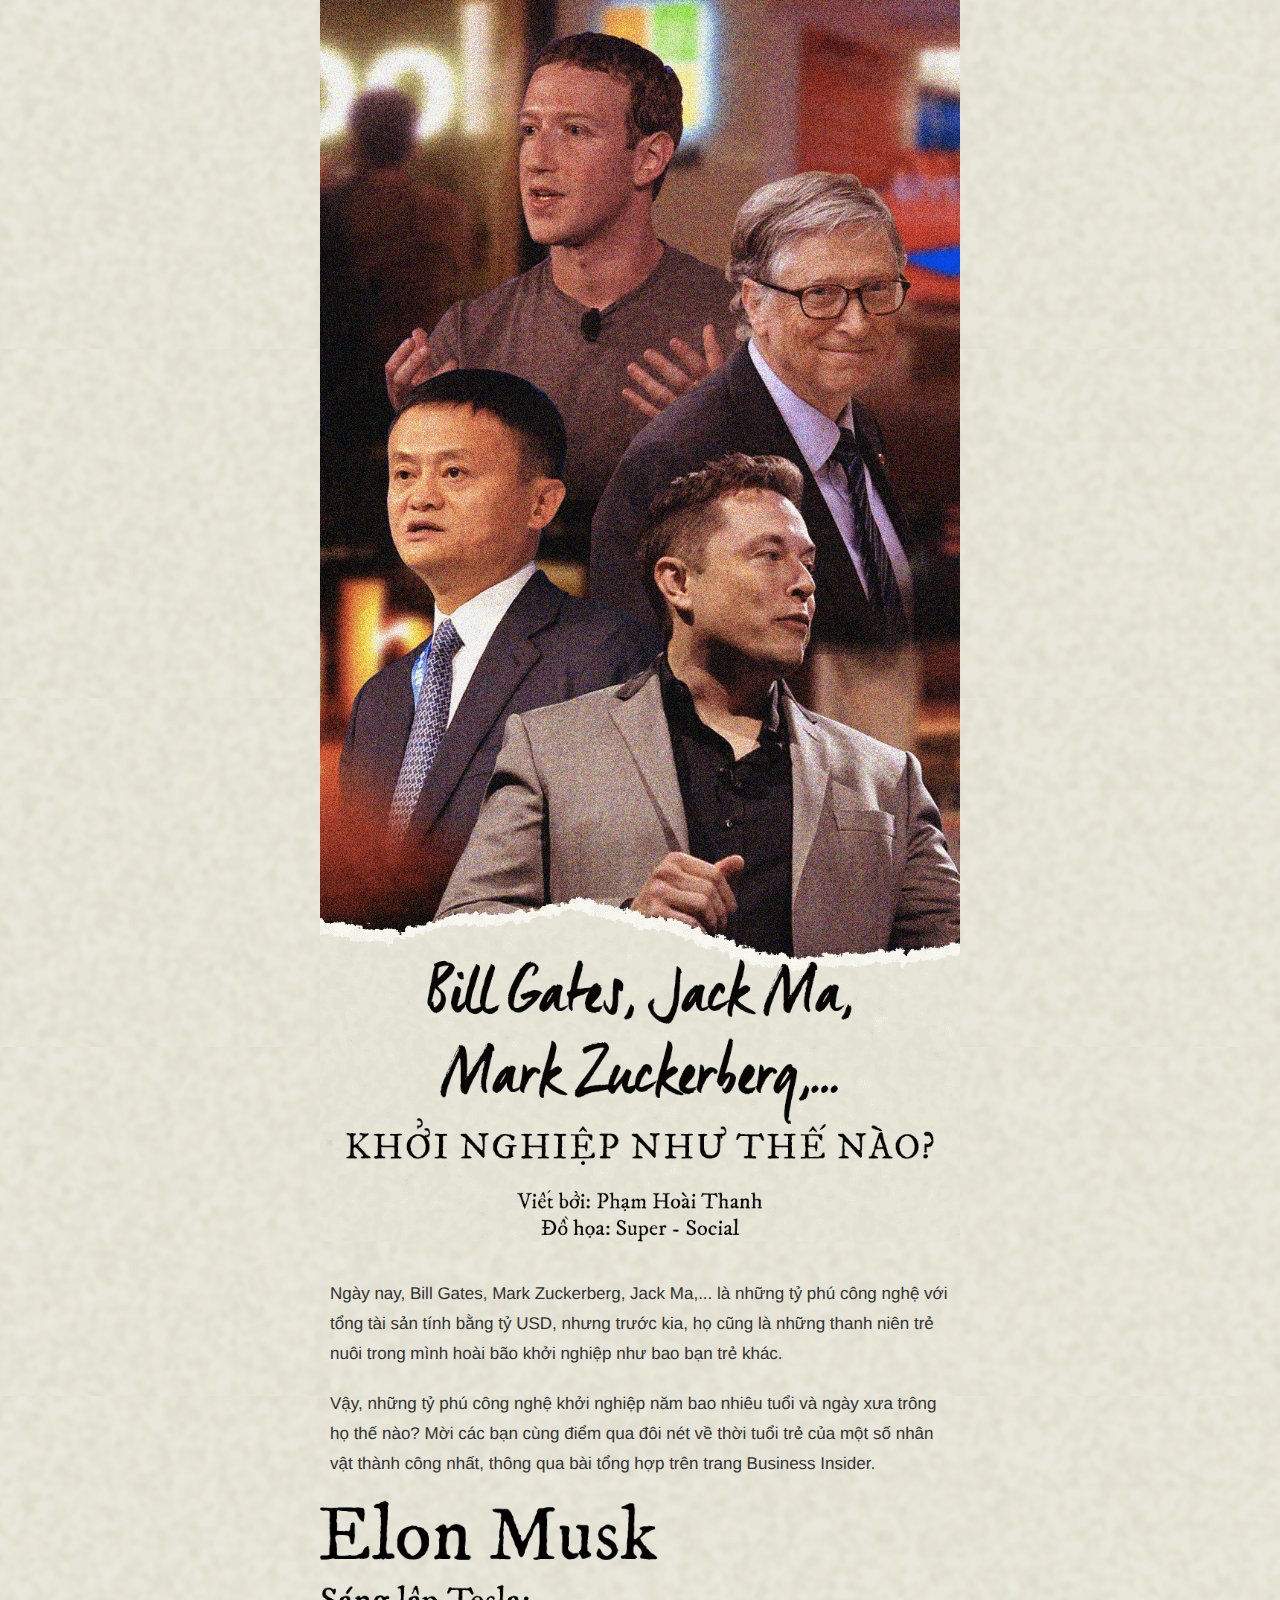
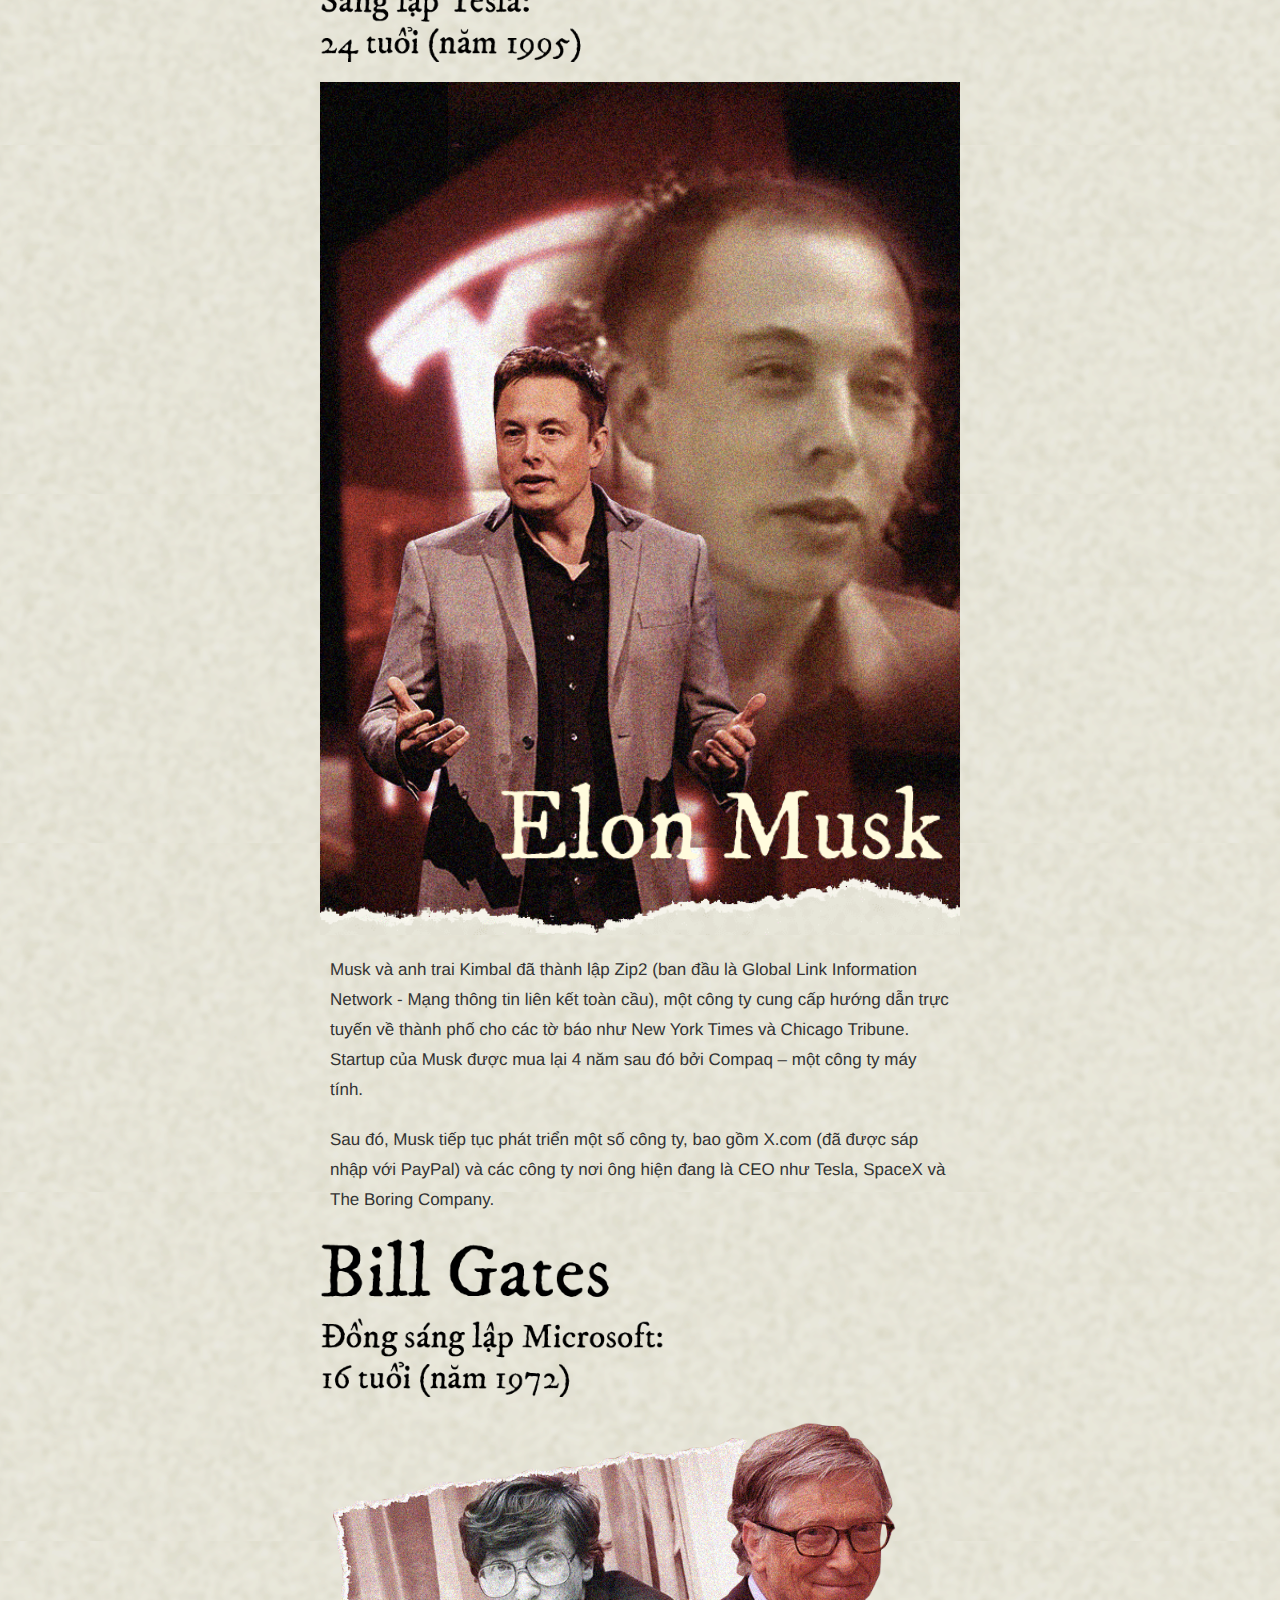
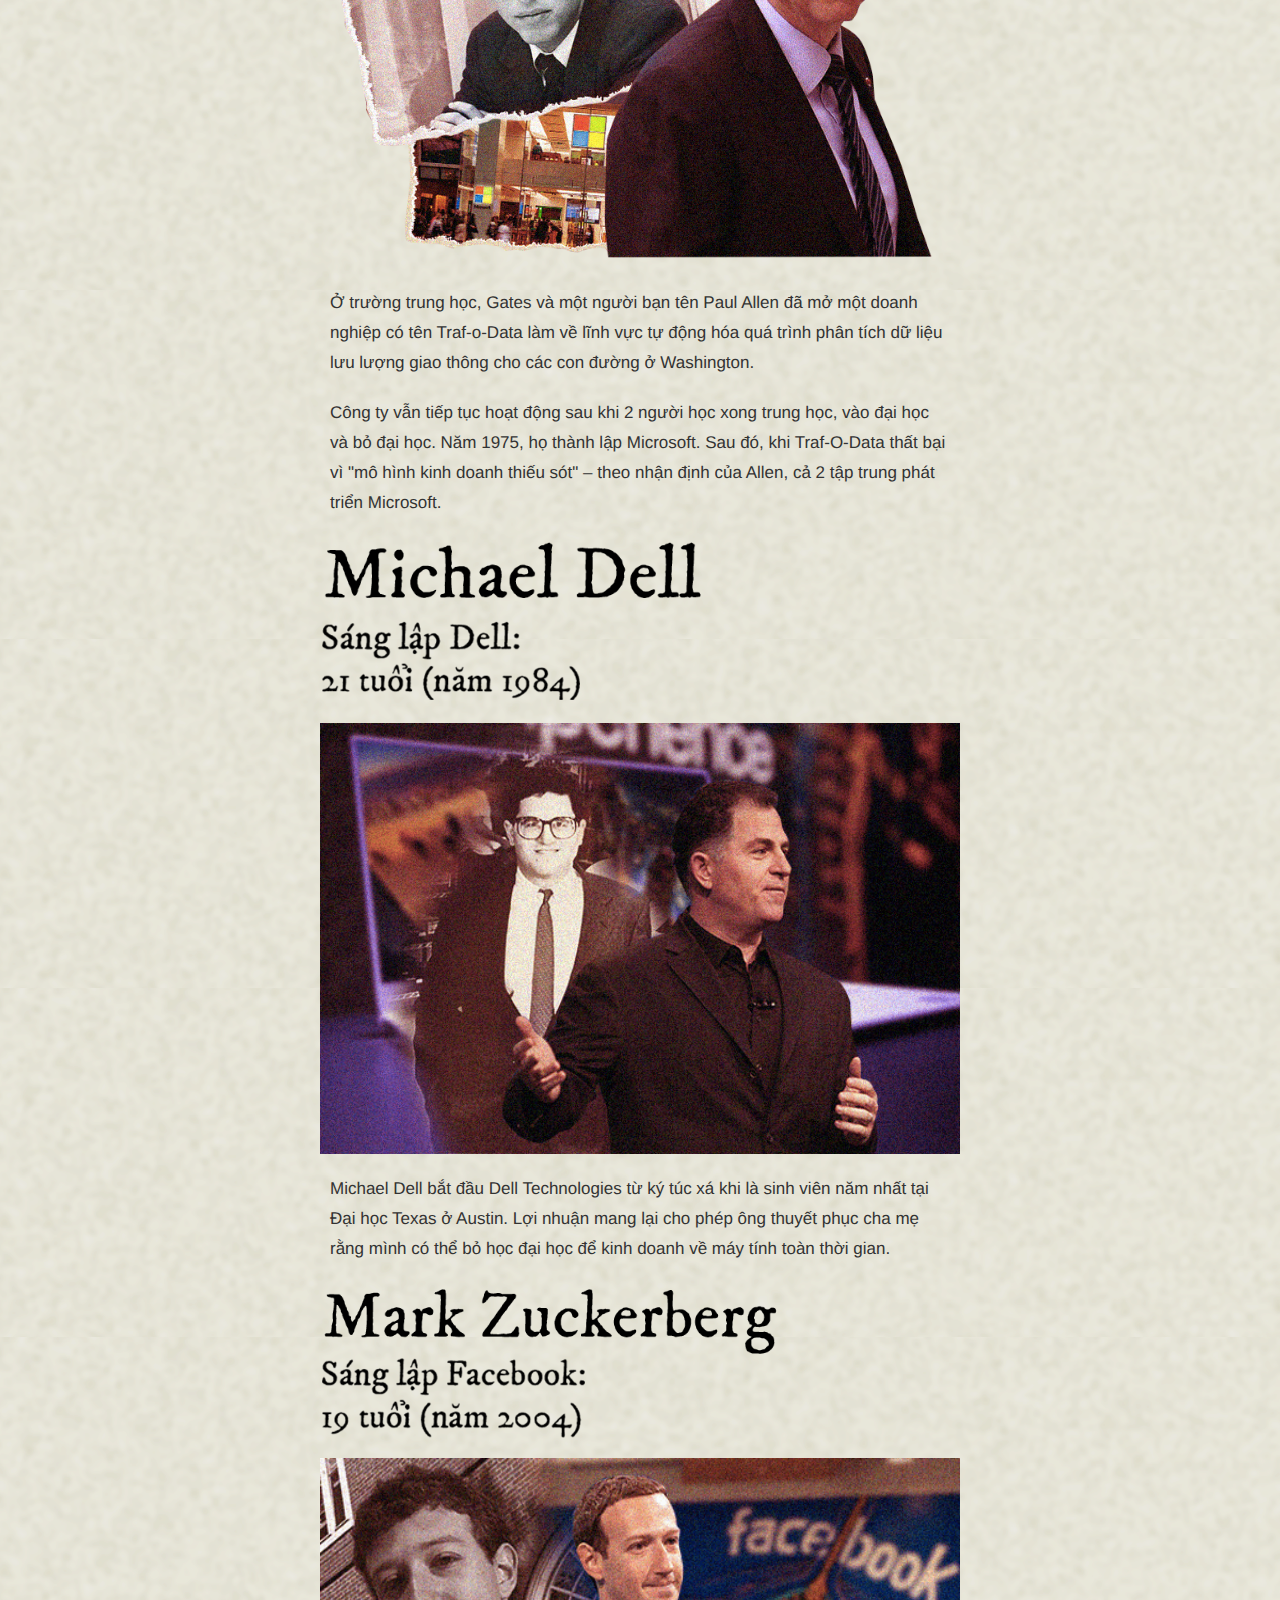
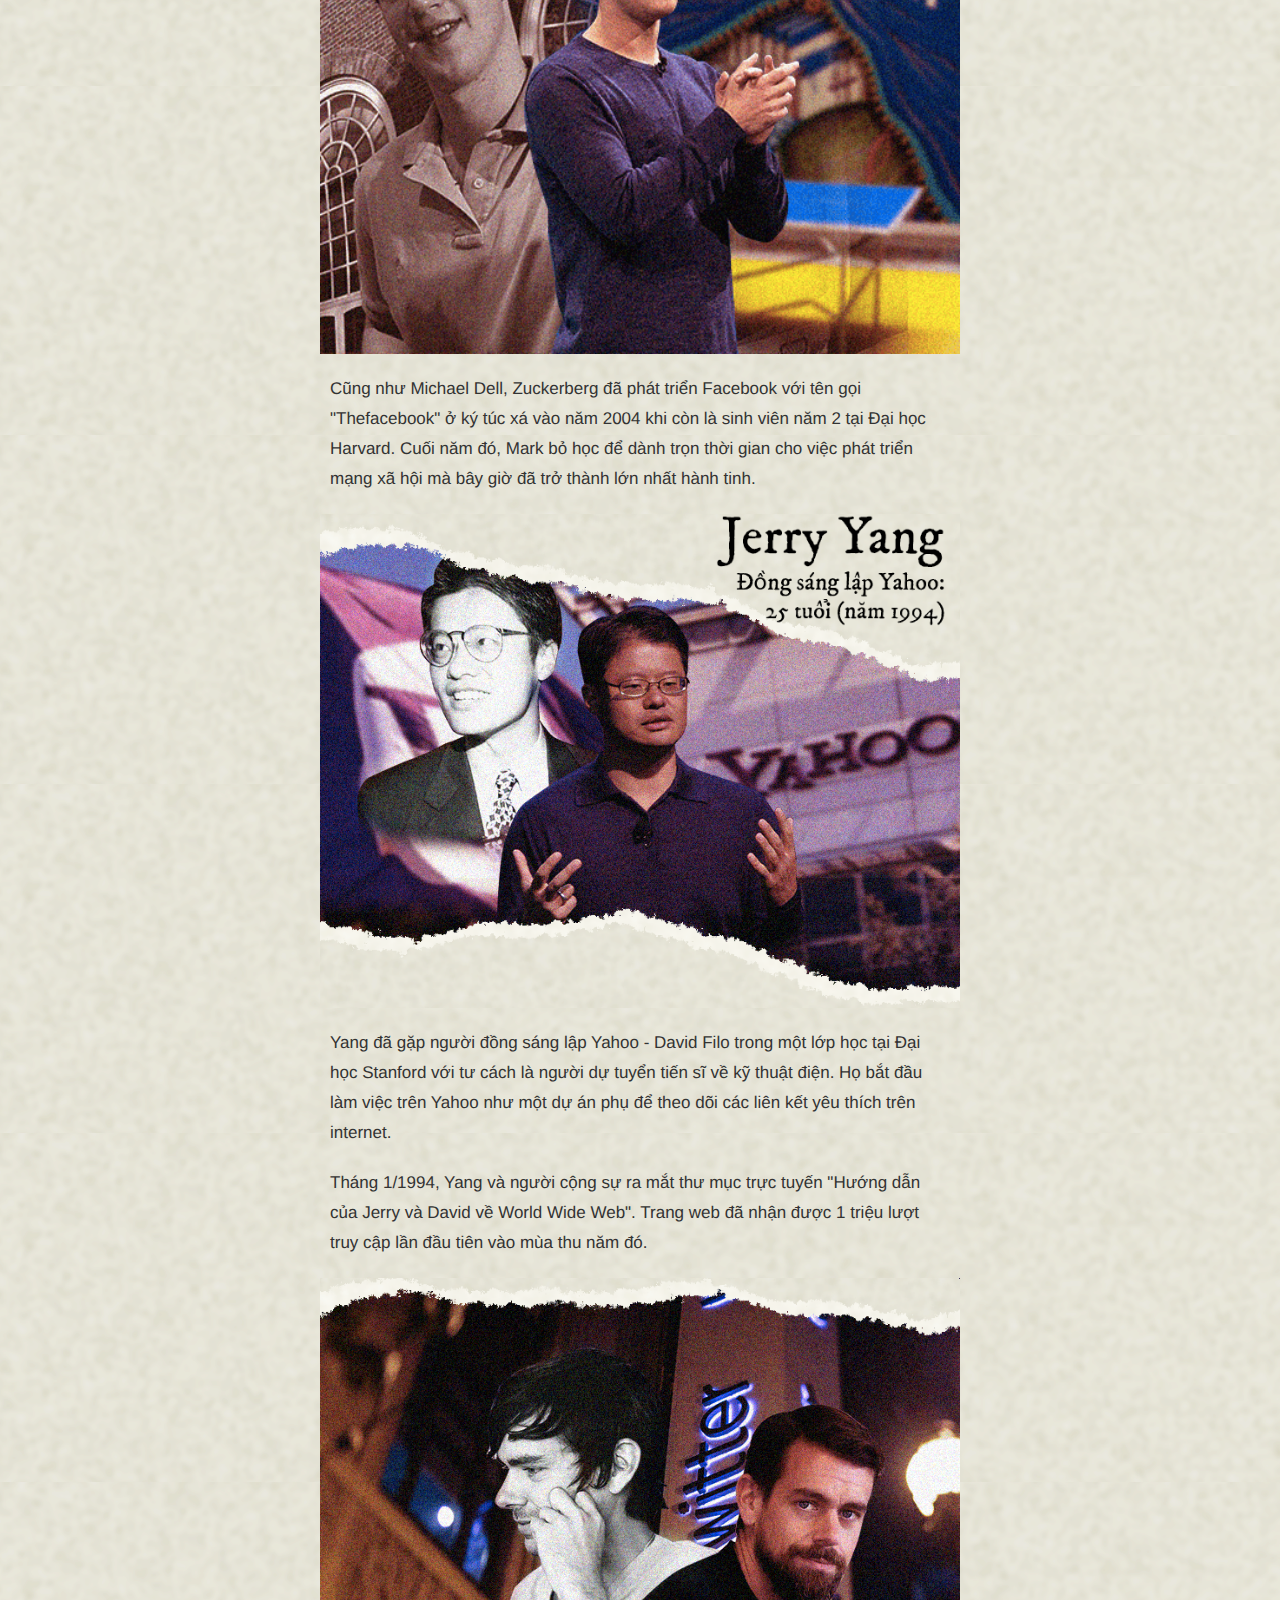
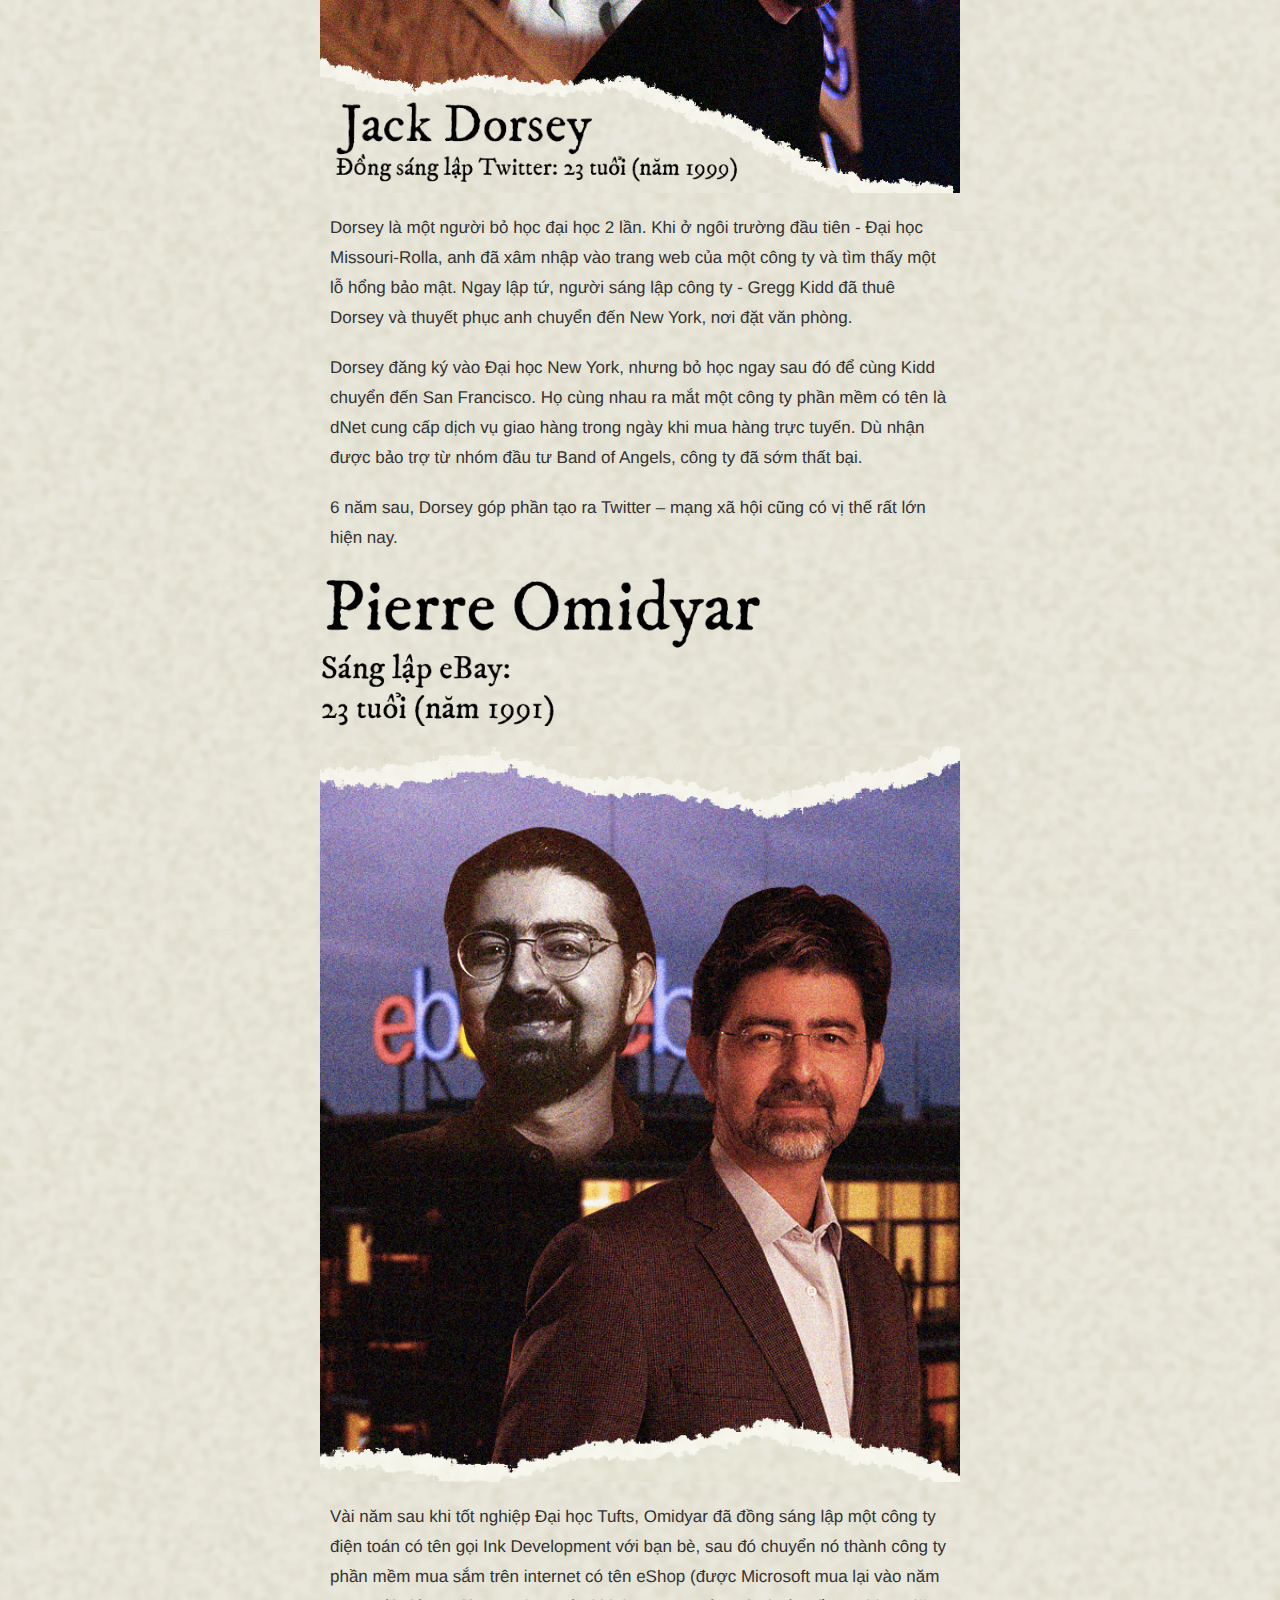
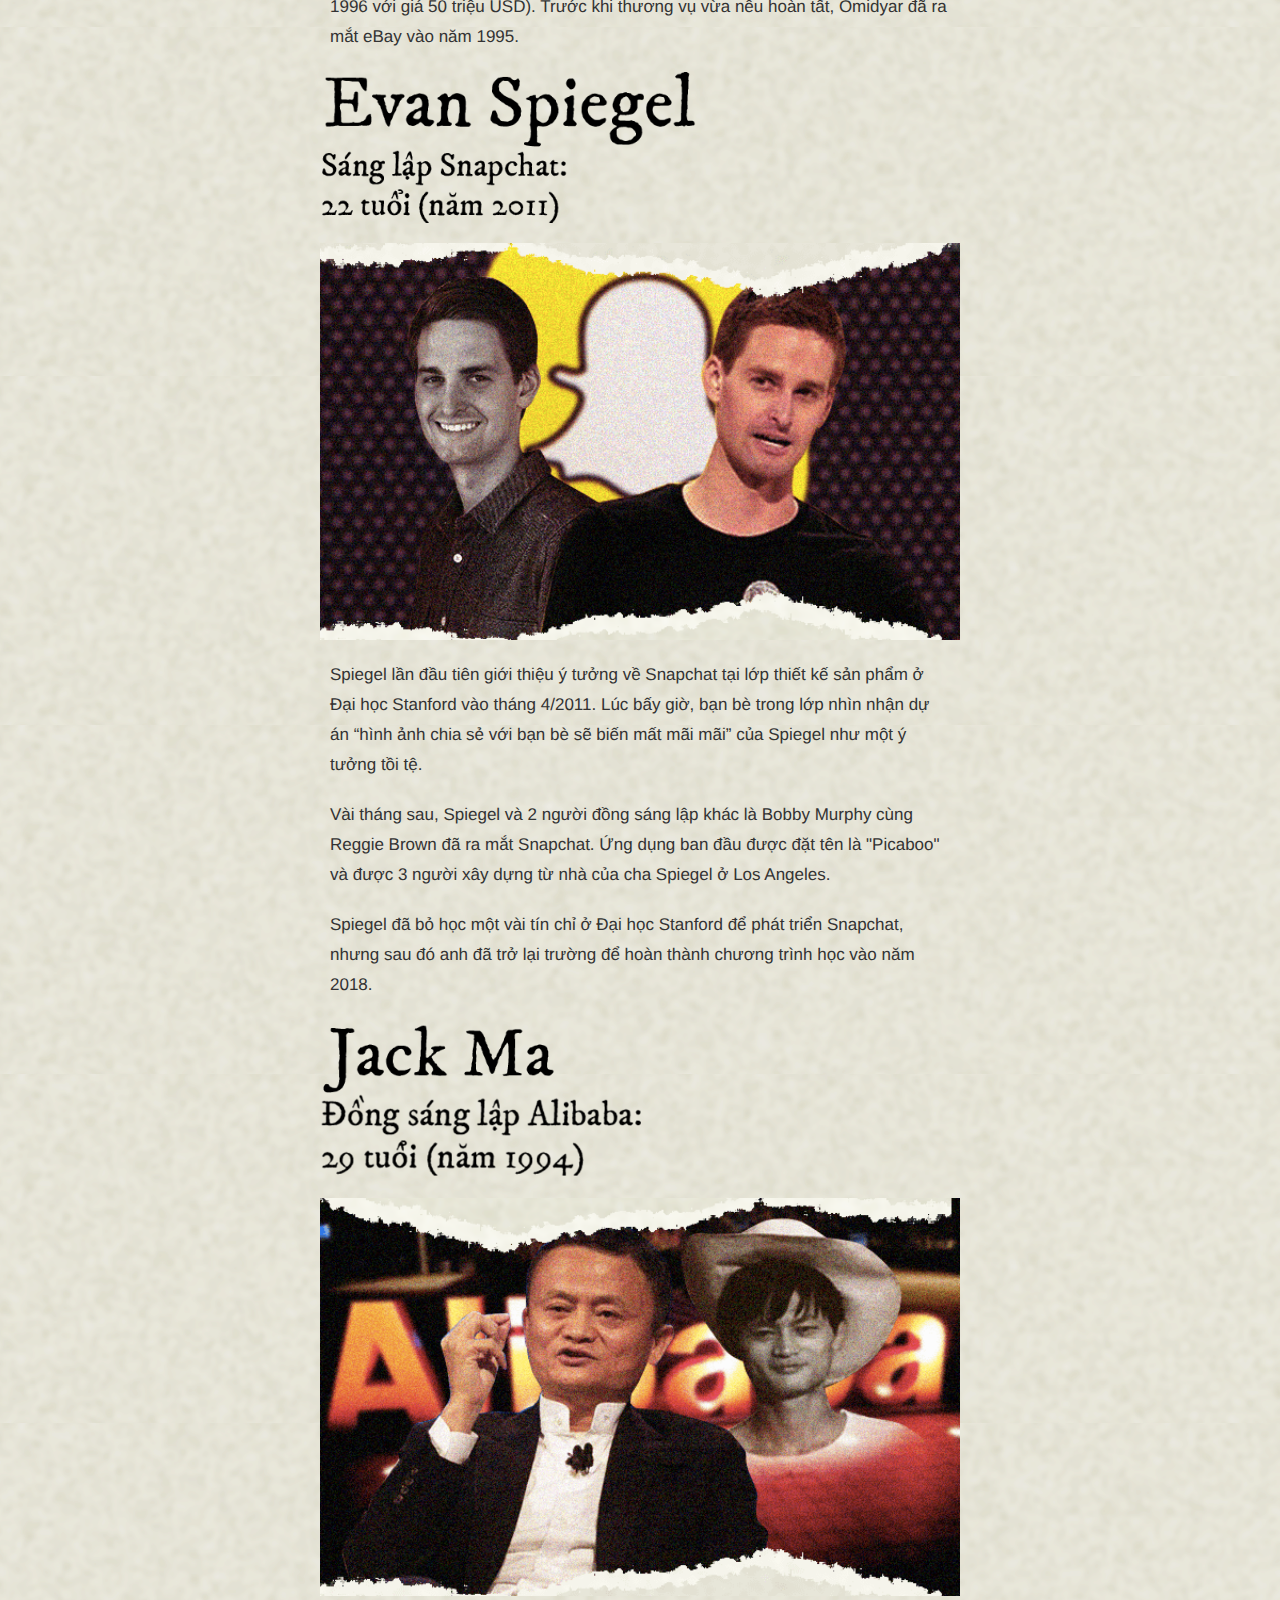
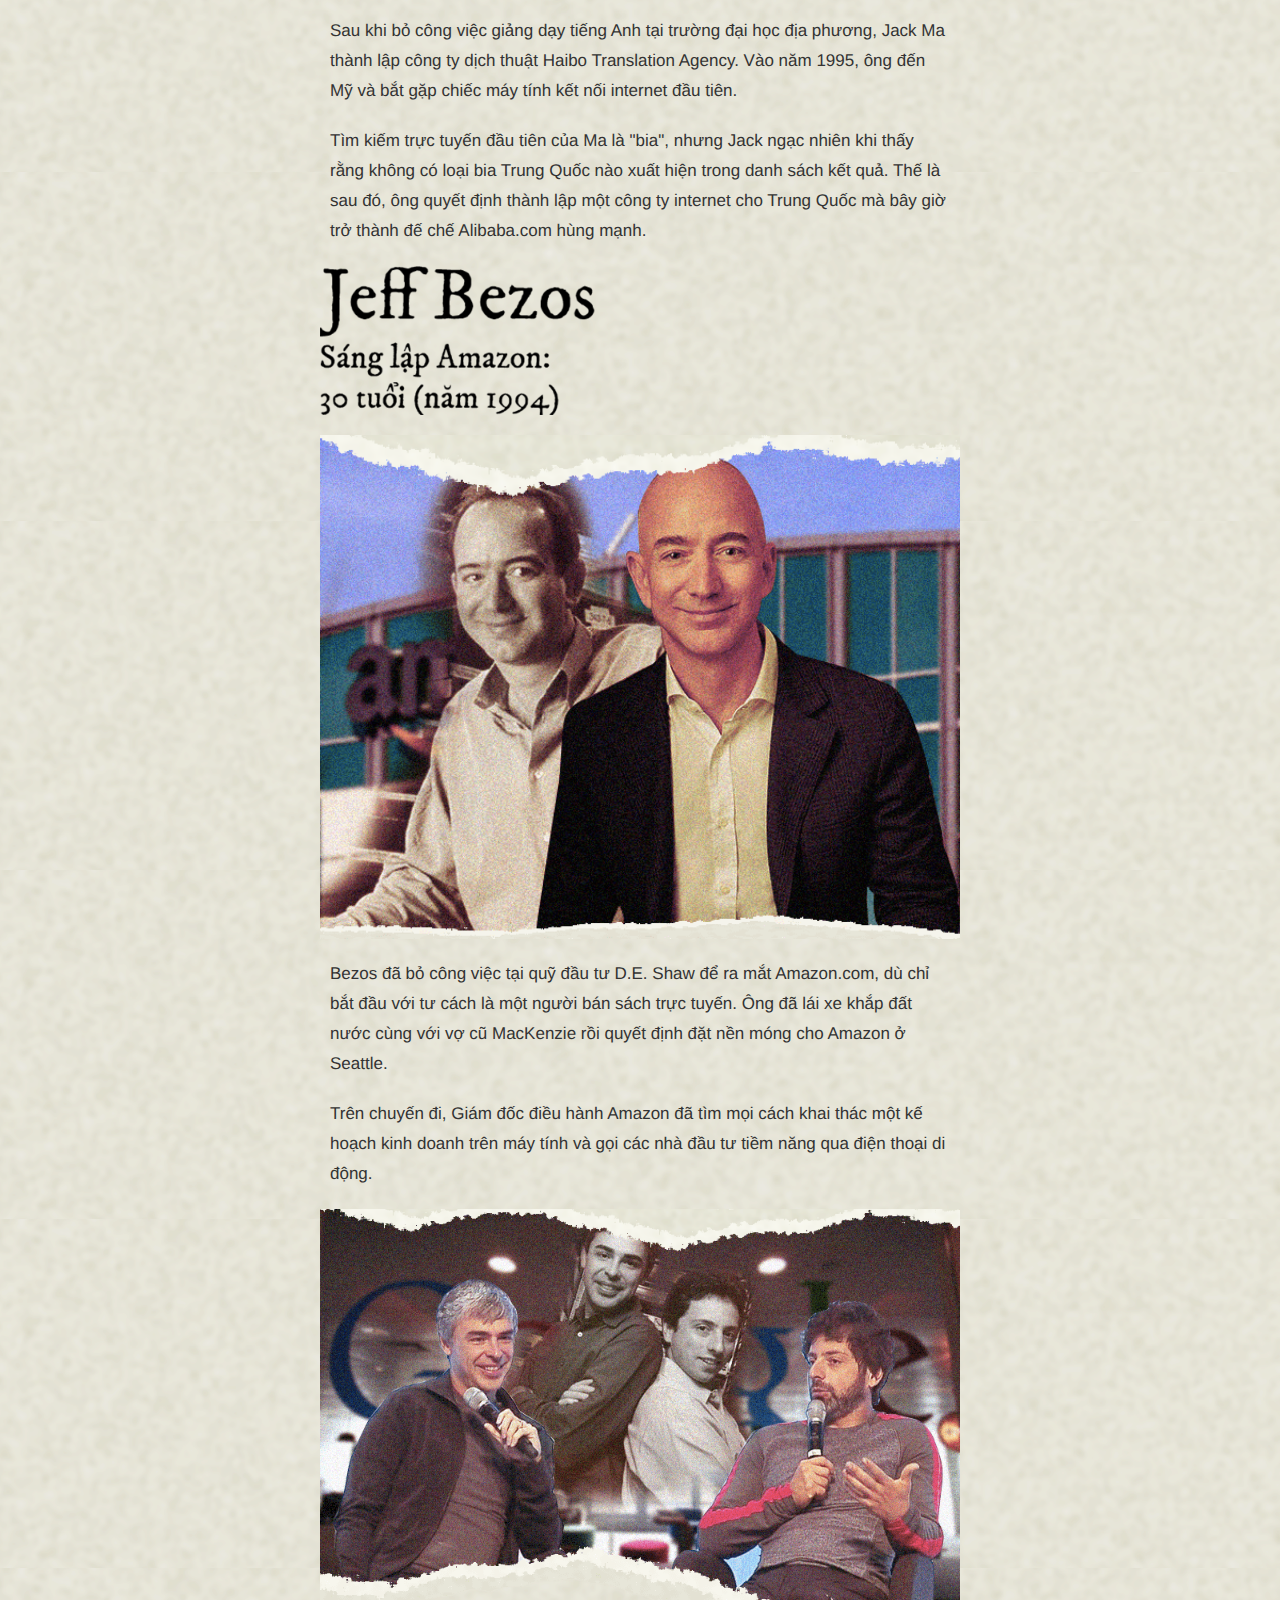
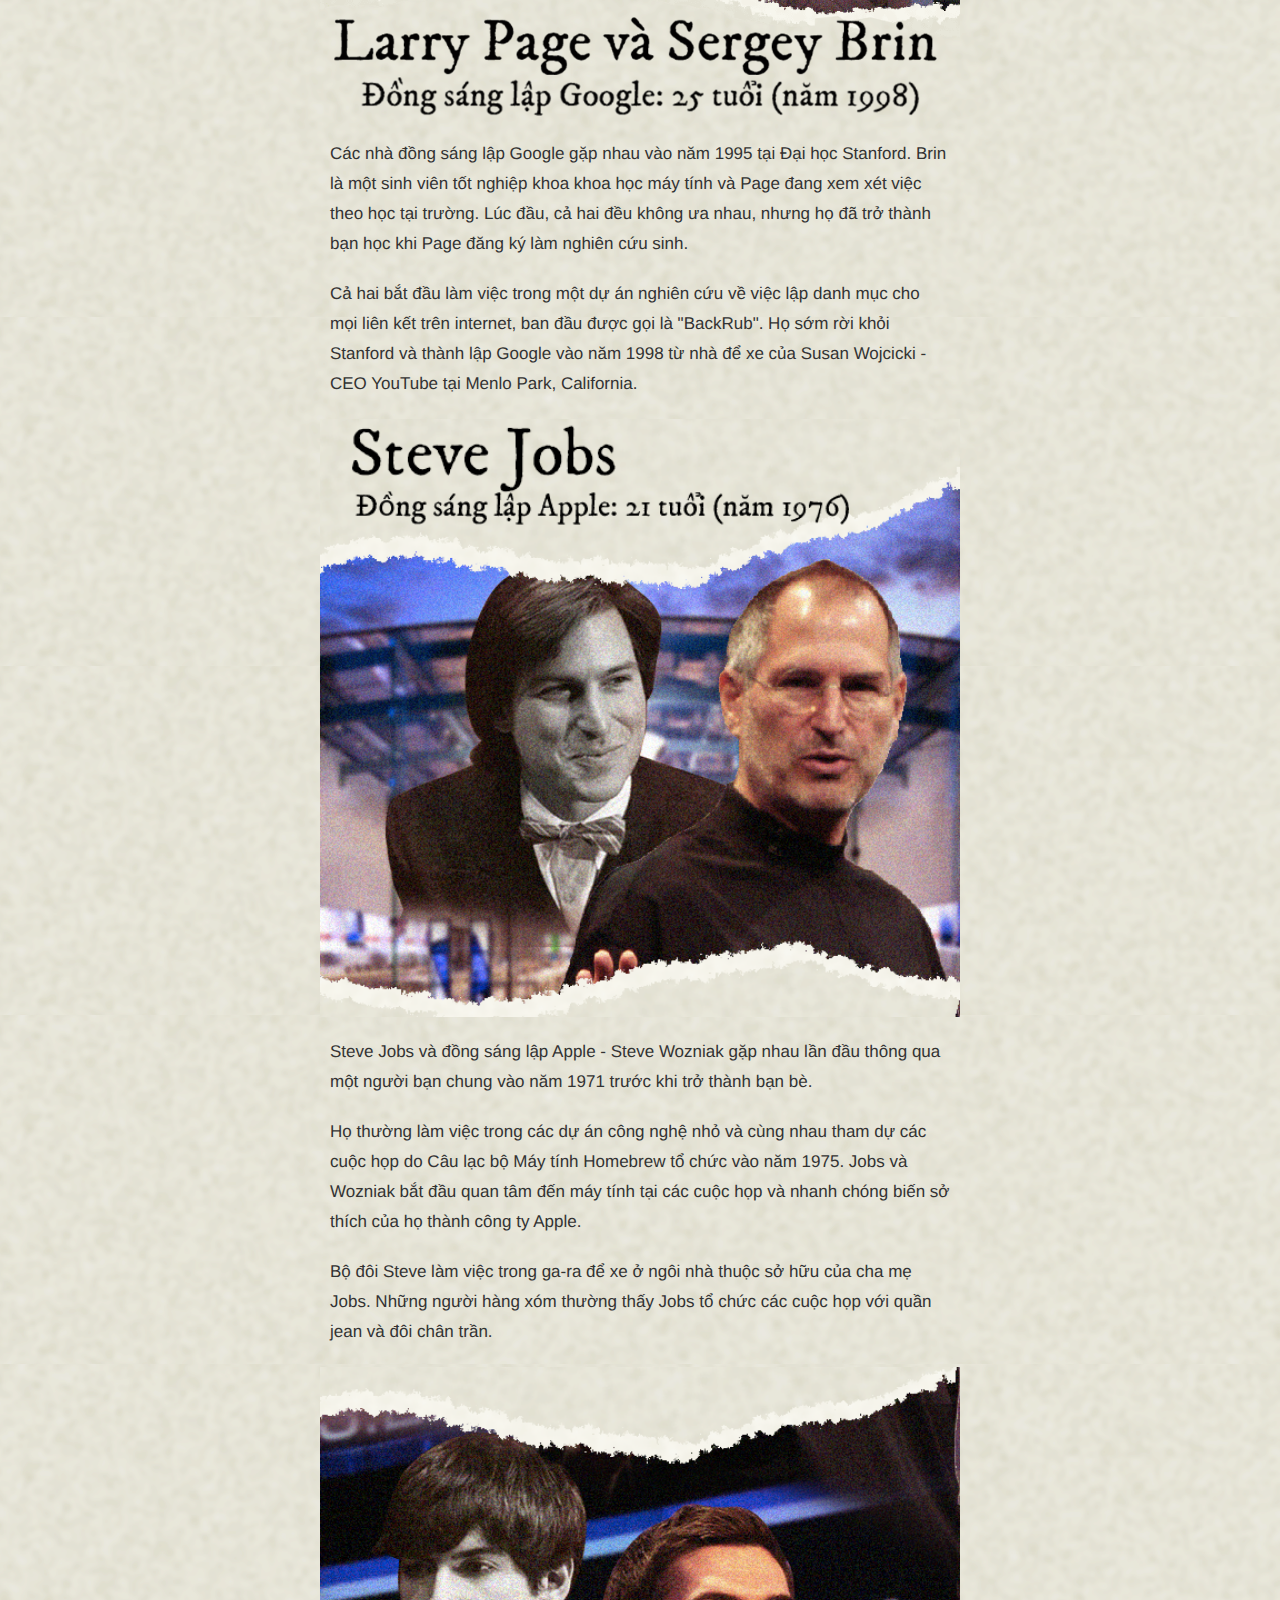
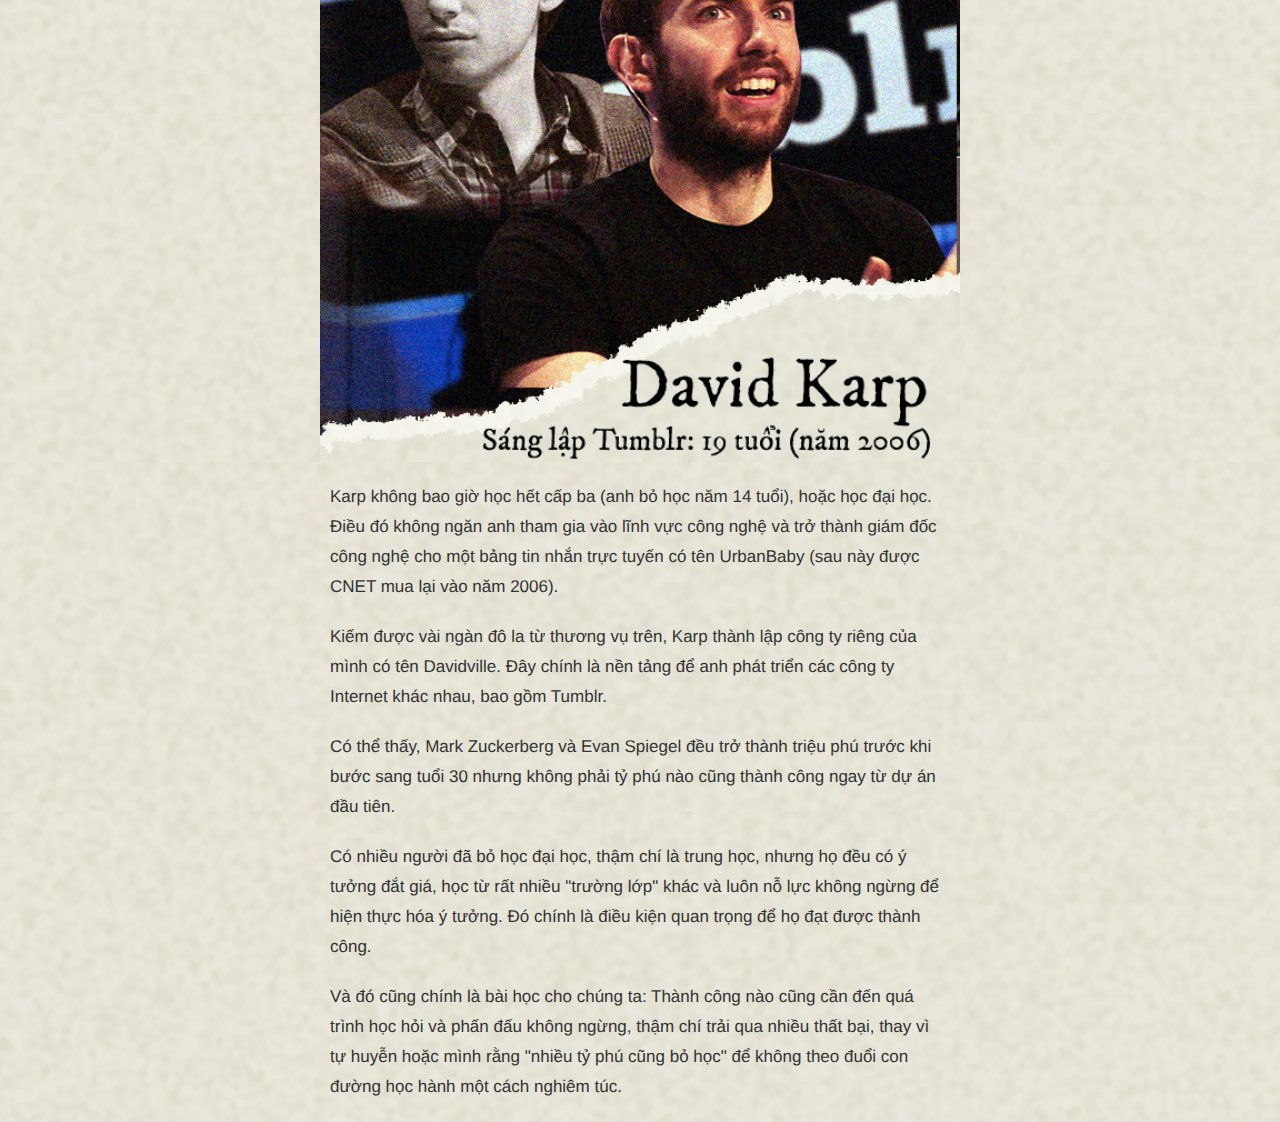
<file: MOBILE/index.html>
<!donuype html>
<html>

<head>
	<meta charset="utf-8">
	<meta name="viewport"
	content="width=device-width, height=device-height, initial-scale=1, maximum-scale=1, user-scalable=0" />
	<title>Thế giới di động</title>
	<link href="css/style.css" type="text/css" rel="stylesheet" media="screen">
	<link href="https://fonts.googleapis.com/css?family=Open+Sans" rel="stylesheet">
	<link href="https://fonts.googleapis.com/css?family=Arimo" rel="stylesheet">
</head>

<body style="background-image: url(images/bg.png);">
	<div class="block-header">
		<img src="images/header.png">
	</div>
	<div class="how-richkid">
		<div class="container del-marginbottom">
			<p>Ngày nay, Bill Gates, Mark Zuckerberg, Jack Ma,... là những tỷ phú công nghệ với tổng tài sản tính bằng tỷ USD, nhưng trước kia, họ cũng là những thanh niên trẻ nuôi trong mình hoài bão khởi nghiệp như bao bạn trẻ khác.</p>
			<p>Vậy, những tỷ phú công nghệ khởi nghiệp năm bao nhiêu tuổi và ngày xưa trông họ thế nào? Mời các bạn cùng điểm qua đôi nét về thời tuổi trẻ của một số nhân vật thành công nhất, thông qua bài tổng hợp trên trang Business Insider.</p>
			<div class="outline">
				<img src="images/outline01.png">
			</div>
			<div class="img-fullscreen">
				<img src="images/img01.png">
			</div>
			<p>Musk và anh trai Kimbal đã thành lập Zip2 (ban đầu là Global Link Information Network - Mạng thông tin liên kết toàn cầu), một công ty cung cấp hướng dẫn trực tuyến về thành phố cho các tờ báo như New York Times và Chicago Tribune. Startup của Musk được mua lại 4 năm sau đó bởi Compaq – một công ty máy tính.</p>
			<p>Sau đó, Musk tiếp tục phát triển một số công ty, bao gồm X.com (đã được sáp nhập với PayPal) và các công ty nơi ông hiện đang là CEO như Tesla, SpaceX và The Boring Company.</p>
			<div class="outline">
				<img src="images/outline02.png">
			</div>
			<div class="img-fullscreen">
				<img src="images/img02.png">
			</div>
			<p>Ở trường trung học, Gates và một người bạn tên Paul Allen đã mở một doanh nghiệp có tên Traf-o-Data làm về lĩnh vực tự động hóa quá trình phân tích dữ liệu lưu lượng giao thông cho các con đường ở Washington.</p>
			<p>Công ty vẫn tiếp tục hoạt động sau khi 2 người học xong trung học, vào đại học và bỏ đại học. Năm 1975, họ thành lập Microsoft. Sau đó, khi Traf-O-Data thất bại vì "mô hình kinh doanh thiếu sót" – theo nhận định của Allen, cả 2 tập trung phát triển Microsoft.</p>
			<div class="outline">
				<img src="images/outline03.png">
			</div>
			<div class="img-fullscreen">
				<img src="images/img03.png">
			</div>
			<p>Michael Dell bắt đầu Dell Technologies từ ký túc xá khi là sinh viên năm nhất tại Đại học Texas ở Austin. Lợi nhuận mang lại cho phép ông thuyết phục cha mẹ rằng mình có thể bỏ học đại học để kinh doanh về máy tính toàn thời gian.</p>
			<div class="outline">
				<img src="images/outline04.png">
			</div>
			<div class="img-fullscreen">
				<img src="images/img04.png">
			</div>
			<p>Cũng như Michael Dell, Zuckerberg đã phát triển Facebook với tên gọi "Thefacebook" ở ký túc xá vào năm 2004 khi còn là sinh viên năm 2 tại Đại học Harvard. Cuối năm đó, Mark bỏ học để dành trọn thời gian cho việc phát triển mạng xã hội mà bây giờ đã trở thành lớn nhất hành tinh.</p>
			<div class="img-fullscreen">
				<img src="images/img05.png">
			</div>
			<p>Yang đã gặp người đồng sáng lập Yahoo - David Filo trong một lớp học tại Đại học Stanford với tư cách là người dự tuyển tiến sĩ về kỹ thuật điện. Họ bắt đầu làm việc trên Yahoo như một dự án phụ để theo dõi các liên kết yêu thích trên internet.</p>
			<p>Tháng 1/1994, Yang và người cộng sự ra mắt thư mục trực tuyến "Hướng dẫn của Jerry và David về World Wide Web". Trang web đã nhận được 1 triệu lượt truy cập lần đầu tiên vào mùa thu năm đó.</p>
			<div class="img-fullscreen">
				<img src="images/img12.png">
			</div>
			<p>Dorsey là một người bỏ học đại học 2 lần. Khi ở ngôi trường đầu tiên - Đại học Missouri-Rolla, anh đã xâm nhập vào trang web của một công ty và tìm thấy một lỗ hổng bảo mật. Ngay lập tứ, người sáng lập công ty - Gregg Kidd đã thuê Dorsey và thuyết phục anh chuyển đến New York, nơi đặt văn phòng.</p>
			<p>Dorsey đăng ký vào Đại học New York, nhưng bỏ học ngay sau đó để cùng Kidd chuyển đến San Francisco. Họ cùng nhau ra mắt một công ty phần mềm có tên là dNet cung cấp dịch vụ giao hàng trong ngày khi mua hàng trực tuyến. Dù nhận được bảo trợ từ nhóm đầu tư Band of Angels, công ty đã sớm thất bại.</p>
			<p> 6 năm sau, Dorsey góp phần tạo ra Twitter – mạng xã hội cũng có vị thế rất lớn hiện nay.</p>
			<div class="outline">
				<img src="images/outline05.png">
			</div>
			<div class="img-fullscreen">
				<img src="images/img06.png">
			</div>
			<p>Vài năm sau khi tốt nghiệp Đại học Tufts, Omidyar đã đồng sáng lập một công ty điện toán có tên gọi Ink Development với bạn bè, sau đó chuyển nó thành công ty phần mềm mua sắm trên internet có tên eShop (được Microsoft mua lại vào năm 1996 với giá 50 triệu USD). Trước khi thương vụ vừa nêu hoàn tất, Omidyar đã ra mắt eBay vào năm 1995.</p>
			<div class="outline">
				<img src="images/outline06.png">
			</div>
			<div class="img-fullscreen">
				<img src="images/img07.png">
			</div>
			<p>Spiegel lần đầu tiên giới thiệu ý tưởng về Snapchat tại lớp thiết kế sản phẩm ở Đại học Stanford vào tháng 4/2011. Lúc bấy giờ, bạn bè trong lớp nhìn nhận dự án “hình ảnh chia sẻ với bạn bè sẽ biến mất mãi mãi” của Spiegel như một ý tưởng tồi tệ.</p>
			<p>Vài tháng sau, Spiegel và 2 người đồng sáng lập khác là Bobby Murphy cùng Reggie Brown đã ra mắt Snapchat. Ứng dụng ban đầu được đặt tên là "Picaboo" và được 3 người xây dựng từ nhà của cha Spiegel ở Los Angeles.</p>
			<p>Spiegel đã bỏ học một vài tín chỉ ở Đại học Stanford để phát triển Snapchat, nhưng sau đó anh đã trở lại trường để hoàn thành chương trình học vào năm 2018.</p>
			<div class="outline">
				<img src="images/outline07.png">
			</div>
			<div class="img-fullscreen">
				<img src="images/img08.png">
			</div>
			<p>Sau khi bỏ công việc giảng dạy tiếng Anh tại trường đại học địa phương, Jack Ma thành lập công ty dịch thuật Haibo Translation Agency. Vào năm 1995, ông đến Mỹ và bắt gặp chiếc máy tính kết nối internet đầu tiên.</p>
			<p>Tìm kiếm trực tuyến đầu tiên của Ma là "bia", nhưng Jack ngạc nhiên khi thấy rằng không có loại bia Trung Quốc nào xuất hiện trong danh sách kết quả. Thế là sau đó, ông quyết định thành lập một công ty internet cho Trung Quốc mà bây giờ trở thành đế chế Alibaba.com hùng mạnh.</p>
			<div class="outline">
				<img src="images/outline08.png">
			</div>
			<div class="img-fullscreen">
				<img src="images/img09.png">
			</div>
			<p>Bezos đã bỏ công việc tại quỹ đầu tư D.E. Shaw để ra mắt Amazon.com, dù chỉ bắt đầu với tư cách là một người bán sách trực tuyến. Ông đã lái xe khắp đất nước cùng với vợ cũ MacKenzie rồi quyết định đặt nền móng cho Amazon ở Seattle.</p>
			<p>Trên chuyến đi, Giám đốc điều hành Amazon đã tìm mọi cách khai thác một kế hoạch kinh doanh trên máy tính và gọi các nhà đầu tư tiềm năng qua điện thoại di động.</p>
			<div class="img-fullscreen">
				<img src="images/img10.png">
			</div>
			<p>Các nhà đồng sáng lập Google gặp nhau vào năm 1995 tại Đại học Stanford. Brin là một sinh viên tốt nghiệp khoa khoa học máy tính và Page đang xem xét việc theo học tại trường. Lúc đầu, cả hai đều không ưa nhau, nhưng họ đã trở thành bạn học khi Page đăng ký làm nghiên cứu sinh.</p>
			<p>Cả hai bắt đầu làm việc trong một dự án nghiên cứu về việc lập danh mục cho mọi liên kết trên internet, ban đầu được gọi là "BackRub". Họ sớm rời khỏi Stanford và thành lập Google vào năm 1998 từ nhà để xe của Susan Wojcicki - CEO YouTube tại Menlo Park, California.</p>
			<div class="img-fullscreen">
				<img src="images/img11.png">
			</div>
			<p>Steve Jobs và đồng sáng lập Apple - Steve Wozniak gặp nhau lần đầu thông qua một người bạn chung vào năm 1971 trước khi trở thành bạn bè.</p>
			<p>Họ thường làm việc trong các dự án công nghệ nhỏ và cùng nhau tham dự các cuộc họp do Câu lạc bộ Máy tính Homebrew tổ chức vào năm 1975. Jobs và Wozniak bắt đầu quan tâm đến máy tính tại các cuộc họp và nhanh chóng biến sở thích của họ thành công ty Apple.</p>
			<p>Bộ đôi Steve làm việc trong ga-ra để xe ở ngôi nhà thuộc sở hữu của cha mẹ Jobs. Những người hàng xóm thường thấy Jobs tổ chức các cuộc họp với quần jean và đôi chân trần.</p>
			<div class="img-fullscreen">
				<img src="images/img13.png">
			</div>
			<p>Karp không bao giờ học hết cấp ba (anh bỏ học năm 14 tuổi), hoặc học đại học. Điều đó không ngăn anh tham gia vào lĩnh vực công nghệ và trở thành giám đốc công nghệ cho một bảng tin nhắn trực tuyến có tên UrbanBaby (sau này được CNET mua lại vào năm 2006).</p>
			<p>Kiếm được vài ngàn đô la từ thương vụ trên, Karp thành lập công ty riêng của mình có tên Davidville. Đây chính là nền tảng để anh phát triển các công ty Internet khác nhau, bao gồm Tumblr.</p>
			<p>Có thể thấy, Mark Zuckerberg và Evan Spiegel đều trở thành triệu phú trước khi bước sang tuổi 30 nhưng không phải tỷ phú nào cũng thành công ngay từ dự án đầu tiên.</p>
			<p>Có nhiều người đã bỏ học đại học, thậm chí là trung học, nhưng họ đều có ý tưởng đắt giá, học từ rất nhiều "trường lớp" khác và luôn nỗ lực không ngừng để hiện thực hóa ý tưởng. Đó chính là điều kiện quan trọng để họ đạt được thành công.</p>
			<p>Và đó cũng chính là bài học cho chúng ta: Thành công nào cũng cần đến quá trình học hỏi và phấn đấu không ngừng, thậm chí trải qua nhiều thất bại, thay vì tự huyễn hoặc mình rằng "nhiều tỷ phú cũng bỏ học" để không theo đuổi con đường học hành một cách nghiêm túc.</p>
		</div>
	</div>
</div>
</body>
</file>
<file: MOBILE/css/style.css>
* {
    margin: 0;
    padding: 0;
}

img {
    border: 0;
}

a {
    /*text-decoration: none;*/
}

ul, ol {
    /*list-style: none;*/
    list-style: inside;
}

.clr {
    clear: both;
}

body, input, button, option, textarea, label, select, legend, h1, h2, h3, h4, h5, h6, h1 a, h2 a, h3 a, h4 a, h5 a, h6 a {
    font: 14px/18px Arial, Helvetica, sans-serif;
    color: #333;
    outline: none;
}
p {
    -webkit-margin-before: 0;
    -webkit-margin-after: 0;
    -webkit-margin-start: 0;
    -webkit-margin-end: 0;
    text-rendering: geometricPrecision;
}
input[type=text], input[type=tel], textarea {
    -webkit-appearance: none;
}
/*body{
    background-color: black;
    color: white;
}*/
body a:link{
    color: black;
    font-weight: bold;
}
.wrapper-tt{
    font-family: 'Open Sans', sans-serif;
    width: 100%;
    max-width: 640px;
    display: block;
    margin: auto
}
[class^="icontt-"], [class*="icontt-"] {
    background-image:url(../images/iconsocial.png);
    background-repeat: no-repeat;
    display: inline-block;
    height: 72px;
    width: 72px;
    line-height: 30px;
    vertical-align: middle;
    background-size: 72px 256px;
}

.block-header img{
    width: 100%;
    max-width: 640px;
    display: block;
    margin: auto
}
.container{
    max-width: 640px;
    margin: 0 auto;
}

p, ul{
    padding: 0 10px;
    font-family: Helvetica;
    font-size: 17px;
    line-height: 30px !important;
}
iframe{
    display: block;
    margin: 0 auto;
}
.outline img {
    width: 100%;
}
.font-bold{
    font-weight: bold;
}
.img-fullscreen img{
    width: 100%;
}
.how-richkid .container, .combo-cheapkid .container, .combo-richkid .container{
    margin-bottom: 20px;
}

.del-marginbottom{
    margin-bottom: 0 !important;
}
.del-margintop{
    margin-top: 0 !important;
}
.how-richkid img, .combo-cheapkid img{
    margin-bottom: 20px;
}
.outline img{
    margin-top: 0;   
}

h3 iframe{
    margin-bottom: 10px;
}

.container p{
   margin-bottom: 20px;
}

.button_buy{
    max-width: 250px;
    margin: 0 auto;
}

.buynow{
    margin: auto;
    width: 250px;
    text-align: center;
    line-height: 20.8px;
    background: -webkit-linear-gradient(top,#f89406,#f76b1c);
    border: 1px solid #d97f00;
    padding: 5px 15px;
    text-align: center;
    color: #fff;
    text-transform: uppercase;
    border-radius: 4px;
    font-size: 14px;
    font-weight: bold;
    display: inline-block;
    margin-top: 5px;
    text-decoration: none;
    
}

.buynow span{
    color: rgb(255, 255, 0);
    font-weight: bold;
}

.note{
    font-size: 13px !important;
    font-style: italic;
    line-height: 20px !important;
}
</file>
